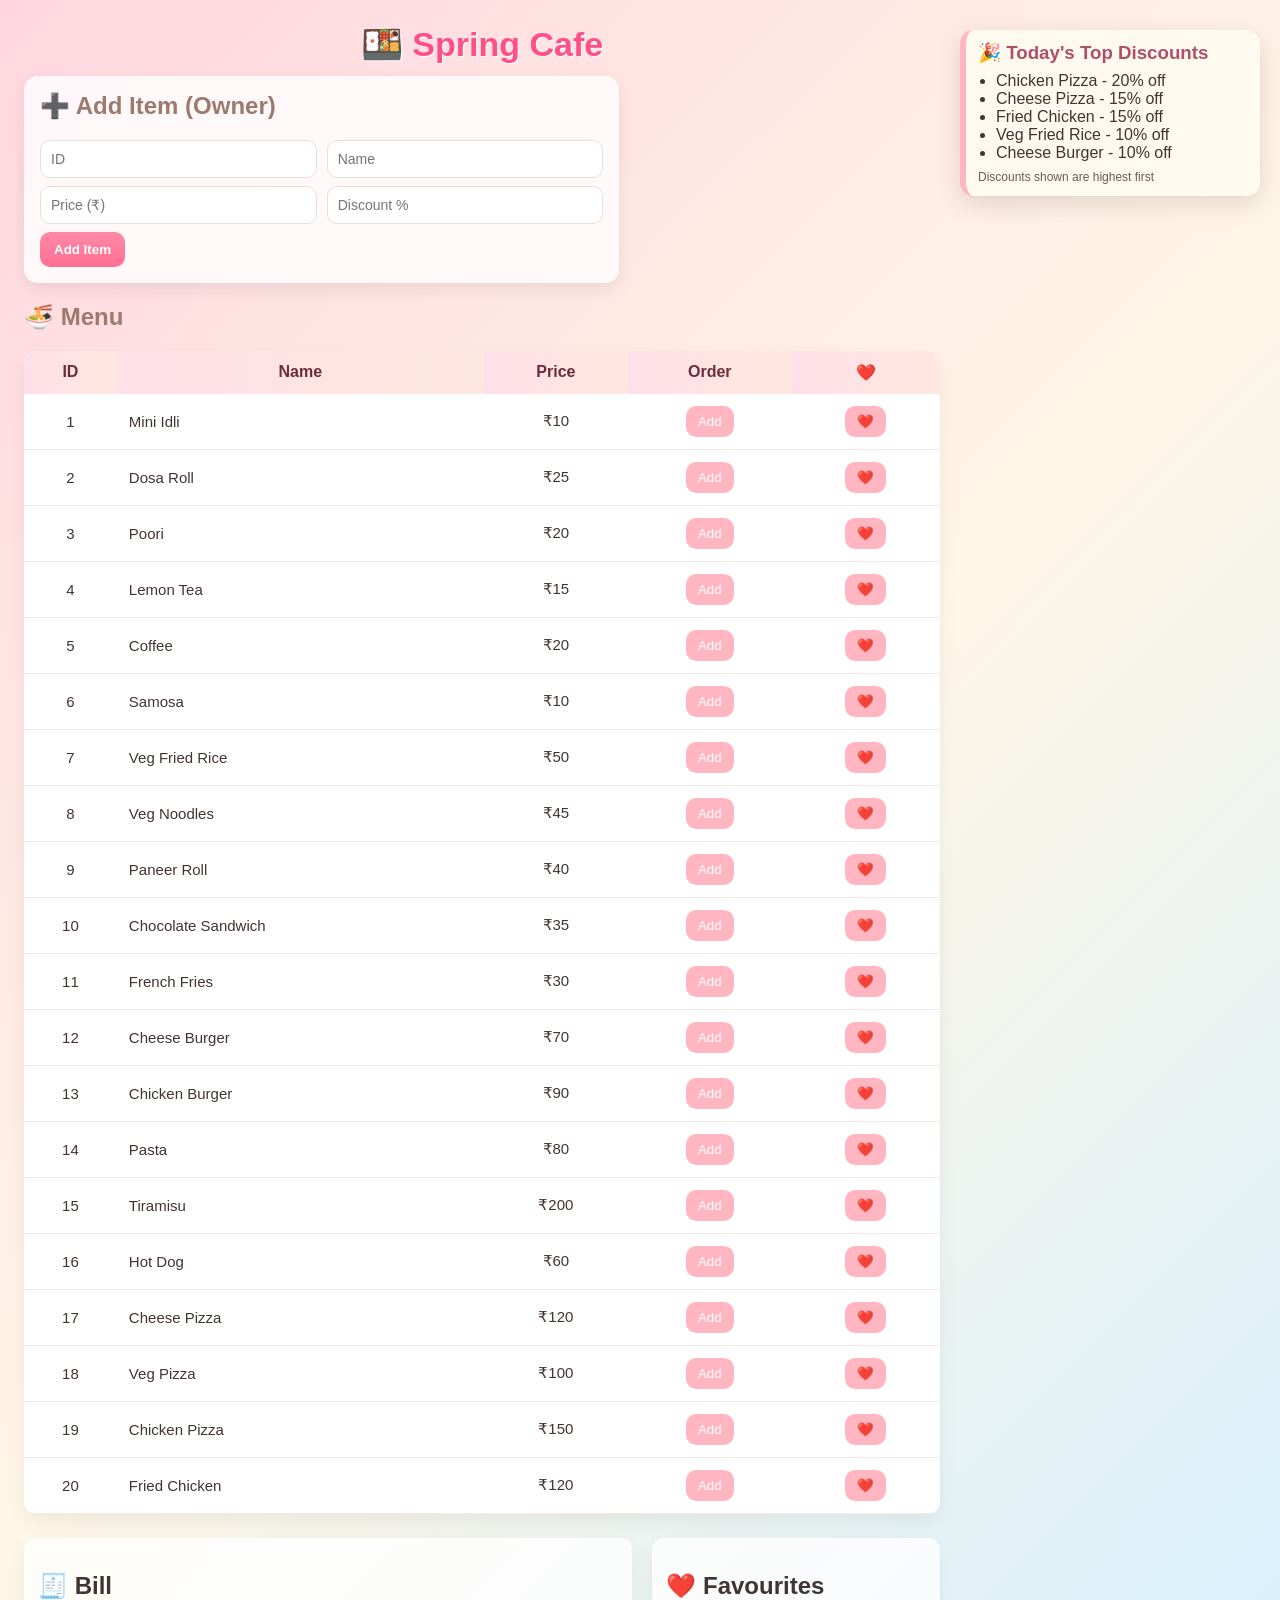
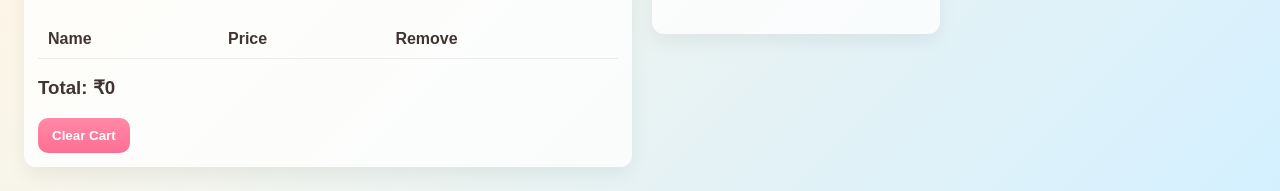
<file: index.html>
<!DOCTYPE html>
<html lang="en">
<head>
    <meta charset="utf-8" />
    <title>Erin Canteen</title>
    <link rel="stylesheet" href="style.css">
</head>
<body>

    <header class="app-header">
        <div class="logo">🍱 Spring Cafe</div>
    </header>

    <!-- Top area: left = Add Item, right = Discount box (fixed) -->
    <div class="top-row">
        <div class="add-owner" id="addOwner">
            <h2>➕ Add Item (Owner)</h2>
            <div class="field-row">
                <input id="itemId" type="number" placeholder="ID">
                <input id="itemName" type="text" placeholder="Name">
            </div>
            <div class="field-row">
                <input id="itemPrice" type="number" placeholder="Price (₹)">
                <input id="itemDiscount" type="number" placeholder="Discount %">
            </div>
            <button class="action-btn" onclick="addItem()">Add Item</button>
        </div>

        <!-- Discount box is fixed (stays visible). Body CSS leaves room for it. -->
        <aside id="discountBox" class="discount-box">
            <h3>🎉 Today's Top Discounts</h3>
            <ul id="discountList"></ul>
            <small class="note">Discounts shown are highest first</small>
        </aside>
    </div>

    <!-- Menu table - full width area below top row -->
    <section class="menu-section">
        <h2>🍜 Menu</h2>
        <table id="menuTable" class="menu-table"></table>
    </section>

    <!-- Bottom: Bill then Favourites -->
    <section class="bottom-row">
        <div class="bill-box">
            <h2>🧾 Bill</h2>
            <table id="cartTable" class="cart-table"></table>
            <h3 id="totalBill">Total: ₹0</h3>
            <div class="bill-actions">
                <button class="action-btn" onclick="clearCart()">Clear Cart</button>
            </div>
        </div>

        <div class="favs-box">
            <h2>❤️ Favourites</h2>
            <ul id="favList" class="fav-list"></ul>
        </div>
    </section>

    <!-- Custom anime alert (center) with OK button -->
    <div id="animeAlert" class="anime-alert" aria-hidden="true">
        <div class="alert-inner">
            <p id="alertText" class="alert-text"></p>
            <button id="alertOk" class="alert-ok" onclick="hideAlert()">OK</button>
        </div>
    </div>

<script src="script.js"></script>
</body>
</html>
</file>
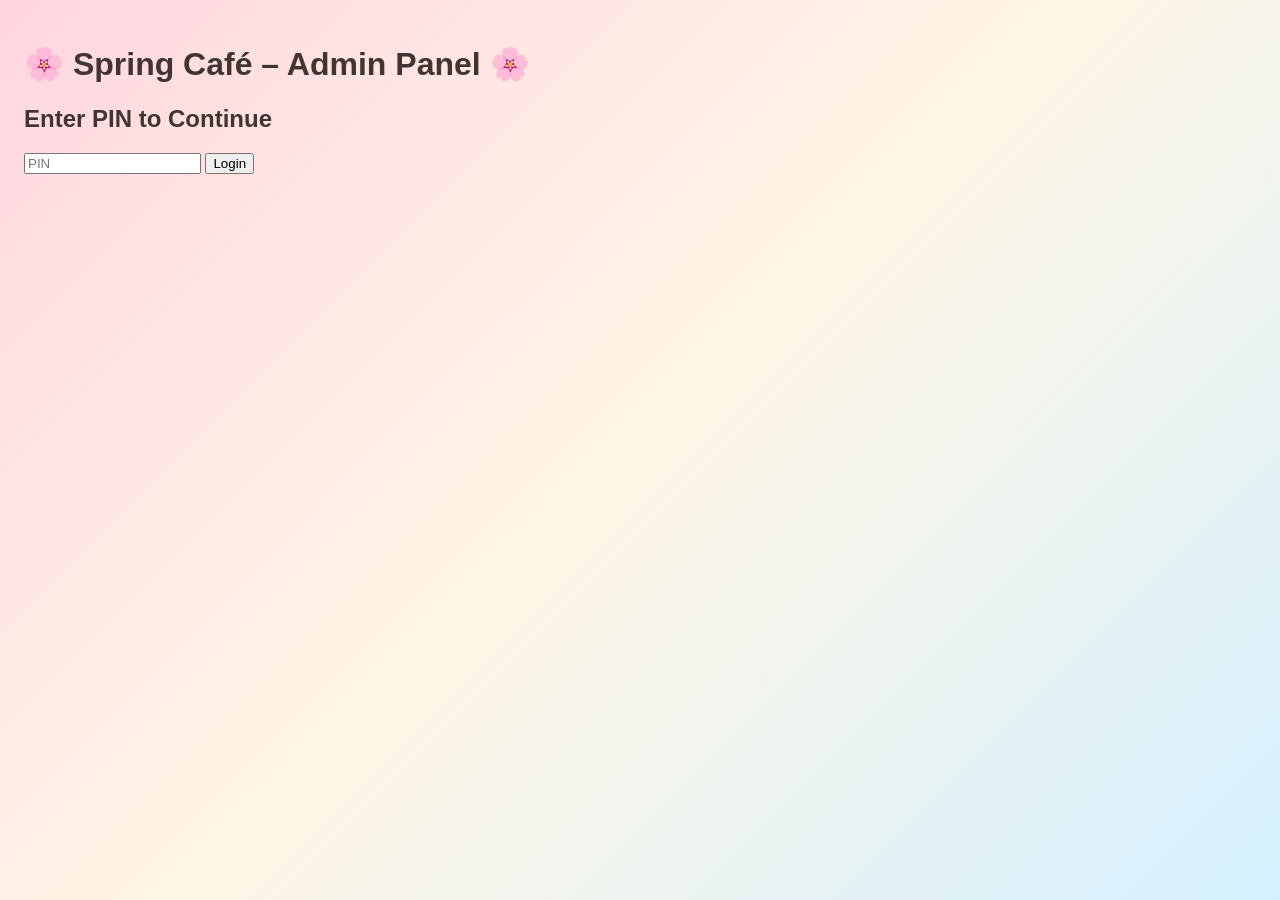
<file: admin.html>
<!DOCTYPE html>
<html lang="en">
<head>
    <meta charset="UTF-8">
    <title>Admin – Spring Café</title>
    <link rel="stylesheet" href="style.css">
    <script src="script.js"></script>
</head>

<body onload="loadAdmin()">

<header>
    <h1>🌸 Spring Café – Admin Panel 🌸</h1>
</header>

<section id="loginSection">
    <h2>Enter PIN to Continue</h2>
    <input type="password" id="pinInput" placeholder="PIN">
    <button onclick="checkPin()">Login</button>
</section>

<section id="adminPanel" style="display:none;">
    <h2>Add New Item</h2>

    <label>ID:</label>
    <input type="number" id="newId">

    <label>Name:</label>
    <input type="text" id="newName">

    <label>Price:</label>
    <input type="number" id="newPrice">

    <label>Discount (%):</label>
    <input type="number" id="newDiscount">

    <label>Category:</label>
    <select id="newCategory"></select>

    <button onclick="addNewItem()">Add Item</button>

    <button class="back-btn" onclick="goHome()">⬅ Back to Home</button>
</section>

<div id="popup" class="popup"></div>

</body>
</html>
</file>
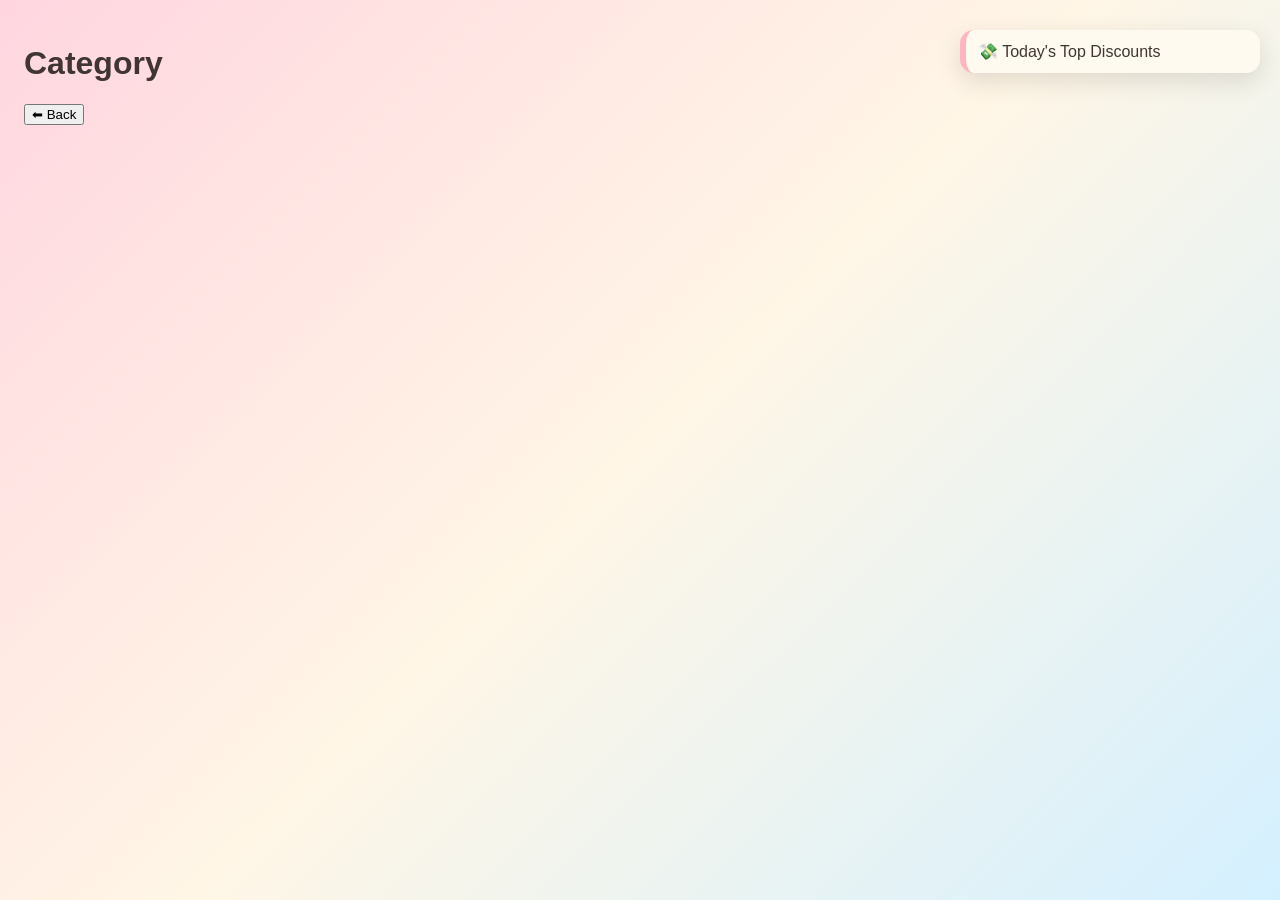
<file: category.html>
<!DOCTYPE html>
<html lang="en">
<head>
    <meta charset="UTF-8">
    <title>Spring Café – Menu</title>
    <link rel="stylesheet" href="style.css">
    <script src="script.js"></script>
</head>

<body onload="loadCategoryPage()">

<header>
    <h1 id="categoryTitle">Category</h1>
    <button class="back-btn" onclick="goHome()">⬅ Back</button>
</header>

<div class="discount-box">
    💸 Today's Top Discounts  
    <ul id="discountList"></ul>
</div>

<section class="items-container" id="itemsContainer"></section>

<!-- Auto popup -->
<div id="popup" class="popup"></div>

</body>
</html>
</file>
<file: style.css>
/* -------------------------
   Theme: Japanese café + soft pastel mix
   Layout: Top-left add-owner / top-right fixed discount
           Menu full-width below
           Bill then favourites at bottom
   ------------------------- */

:root{
    --pink:#FFD6E0;
    --cream:#FFF6E6;
    --soft-beige:#F7EDE2;
    --pastel-blue:#D4F0FF;
    --soft-brown:#9C7A6E;
    --accent:#FF89A8;
    --card:#FFFFFFCC;
}

* { box-sizing: border-box; }
body {
    margin:0;
    font-family: 'Poppins', Arial, sans-serif;
    background: linear-gradient(135deg, var(--pink), var(--cream), var(--pastel-blue));
    min-height:100vh;
    color: #403533;
    padding: 24px;
    /* leave space on the right so the fixed discount box won't cover content */
    padding-right: 340px;
}

/* header */
.app-header { text-align:center; margin-bottom: 12px; }
.logo {
    font-size: 34px;
    color: #ff4f88;
    font-weight:700;
    text-shadow: 1px 1px white;
}

/* top row */
.top-row {
    display:flex;
    gap:20px;
    align-items:flex-start;
    margin-bottom: 18px;
}

/* Add owner box (left) */
.add-owner {
    background: var(--card);
    padding: 16px;
    border-radius: 14px;
    box-shadow: 0 6px 18px rgba(0,0,0,0.08);
    width: 65%;
}

.add-owner h2 { margin-top:0; color:var(--soft-brown); }
.field-row { display:flex; gap:10px; margin-bottom:8px; }
.field-row input {
    padding:10px;
    border-radius:10px;
    border:1px solid #e6dfe0;
    width:100%;
    font-size:14px;
}

/* action button */
.action-btn {
    background: linear-gradient(180deg, var(--accent), #ff6f93);
    color:white;
    border:none;
    padding:10px 14px;
    border-radius:10px;
    cursor:pointer;
    font-weight:600;
}

/* discount box (fixed top-right) */
.discount-box {
    position: fixed;
    top: 30px;
    right: 20px;
    width: 300px;
    background: #fffaf0;
    border-radius: 14px;
    padding: 12px;
    box-shadow: 0 8px 26px rgba(0,0,0,0.12);
    border-left: 6px solid #ffb6c1;
    z-index: 60;
}

.discount-box h3 { margin:0 0 8px 0; color: #b04f6b; }
.discount-box ul { margin:0; padding-left:18px; color:#403533; }
.discount-box .note { display:block; margin-top:8px; font-size:12px; color:#6b5b55; }

/* menu section */
.menu-section { margin-bottom: 24px; }
.menu-section h2 { color: var(--soft-brown); }

.menu-table {
    width:100%;
    border-collapse: collapse;
    background: white;
    border-radius: 12px;
    overflow: hidden;
    box-shadow: 0 8px 20px rgba(0,0,0,0.06);
}

.menu-table th {
    background: linear-gradient(90deg, #ffdfe8, #ffe8df);
    padding:12px;
    font-size:16px;
    color:#6b2d3b;
}
.menu-table td {
    padding:12px;
    border-bottom: 1px solid #f3e7e8;
    vertical-align: middle;
    text-align: center;
    font-size:15px;
}

/* add / fav buttons in table */
.add-btn {
    background: #ffb6c1;
    color: white;
    border: none;
    padding: 8px 12px;
    border-radius: 10px;
    cursor: pointer;
}
.add-btn:hover { transform: translateY(-1px); }

/* bottom row: bill and favourites */
.bottom-row {
    display: flex;
    gap: 20px;
    align-items: flex-start;
    margin-top: 10px;
    flex-wrap: wrap;
}

/* bill box */
.bill-box {
    flex: 1 1 65%;
    background: var(--card);
    padding: 14px;
    border-radius: 12px;
    box-shadow: 0 8px 20px rgba(0,0,0,0.06);
}
.cart-table { width:100%; border-collapse: collapse; margin-bottom: 8px;}
.cart-table th, .cart-table td { padding:10px; border-bottom:1px solid #f0e9e9; text-align:left; }

/* favourites box sits below bill visually, but we'll keep it as its own block */
.favs-box {
    flex: 1 1 30%;
    background: var(--card);
    padding: 14px;
    border-radius: 12px;
    box-shadow: 0 8px 20px rgba(0,0,0,0.06);
}

/* favourites list */
.fav-list { list-style: none; padding-left: 0; margin:0; }
.fav-list li { padding:8px 0; border-bottom:1px dashed #f2e7e7; color:#5c4a46; }

/* custom anime alert (center modal) */
.anime-alert {
    position: fixed;
    left: 50%;
    top: 48%;
    transform: translate(-50%, -50%);
    background: linear-gradient(180deg,#fff3f8,#ffeef4);
    padding: 18px 22px;
    border-radius: 16px;
    box-shadow: 0 12px 34px rgba(0,0,0,0.16);
    display: none;
    z-index: 999;
    width: 360px;
    text-align: center;
}
.alert-inner { color:#5c3a45; }
.alert-text { font-size:16px; margin: 6px 0; }
.alert-ok {
    margin-top:10px;
    background: white;
    border: 2px solid #ff7aa0;
    padding:8px 18px;
    border-radius:10px;
    cursor:pointer;
    font-weight:600;
}

/* small responsive */
@media (max-width:900px){
    body { padding-right:20px; }
    .add-owner { width:100%; }
    .discount-box { position: static; width:100%; margin-top:10px; }
    .top-row { flex-direction:column; }
    .bottom-row { flex-direction:column; }
}
</file>
